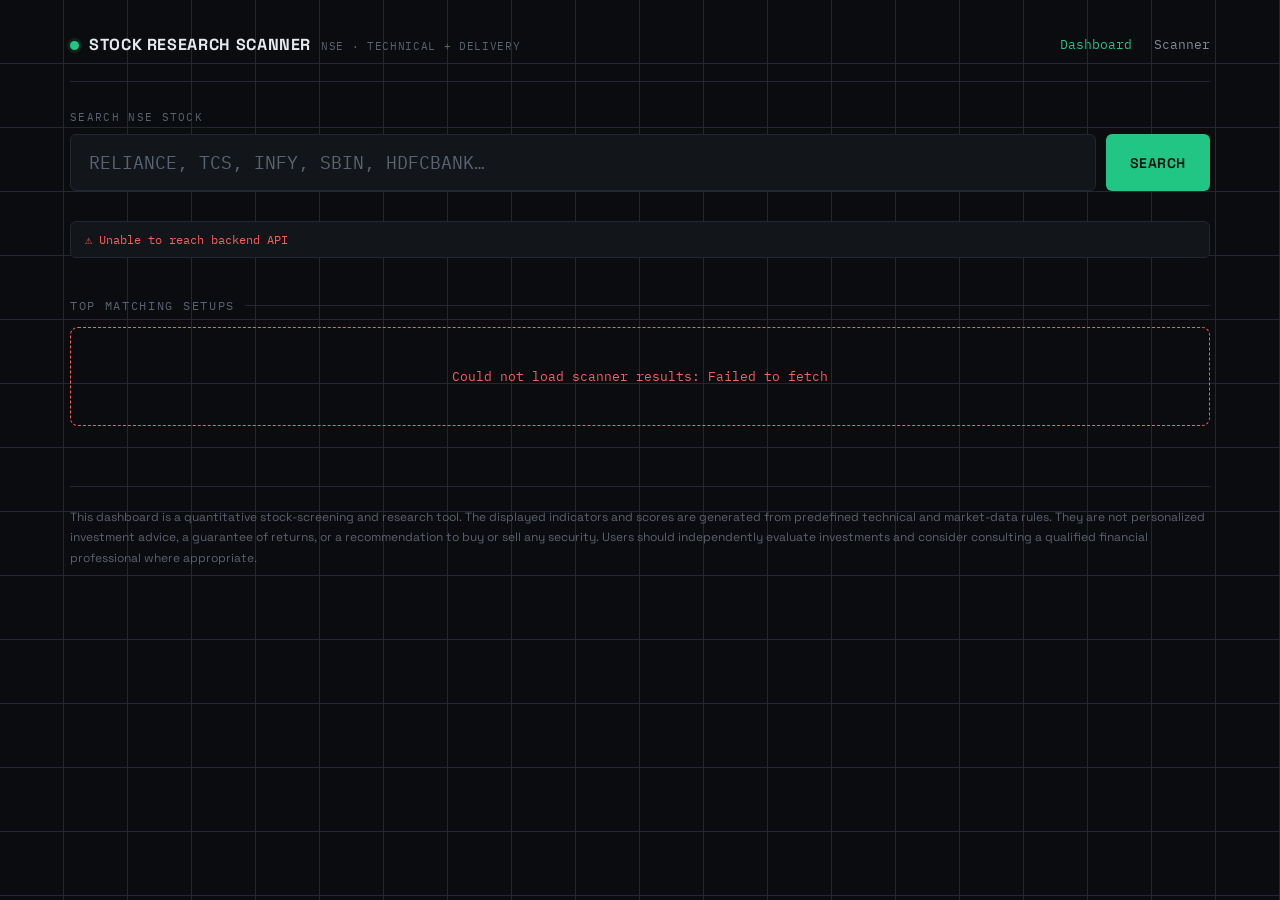
<file: frontend/index.html>
<!DOCTYPE html>
<html lang="en">
<head>
  <meta charset="UTF-8" />
  <meta name="viewport" content="width=device-width, initial-scale=1.0" />
  <title>Stock Research Scanner — NSE Technical &amp; Delivery Screener</title>
  <meta name="description" content="Quantitative technical and delivery-based screening for NSE-listed stocks. Research tool, not investment advice." />
  <link rel="stylesheet" href="css/style.css" />
</head>
<body data-page="home">
  <div class="shell">
    <div class="topbar">
      <div class="brand">
        <span class="dot"></span>
        <span class="brand-name">Stock Research Scanner</span>
        <span class="brand-sub">NSE · TECHNICAL + DELIVERY</span>
      </div>
      <div class="nav-links">
        <a href="index.html" class="active">Dashboard</a>
        <a href="scanner.html">Scanner</a>
      </div>
    </div>

    <div class="search-panel">
      <div class="search-label">Search NSE Stock</div>
      <form id="stock-search-form" autocomplete="off">
        <div class="search-box">
          <input id="stock-search-input" type="text" placeholder="RELIANCE, TCS, INFY, SBIN, HDFCBANK…" />
          <button type="submit">Search</button>
          <div id="autocomplete-list" class="autocomplete"></div>
        </div>
      </form>
    </div>

    <div id="market-status-strip" class="status-strip">Loading market status…</div>

    <div class="section-title">Top Matching Setups</div>
    <div id="top-matches"></div>

    <div class="footer-disclaimer">
      This dashboard is a quantitative stock-screening and research tool. The displayed indicators
      and scores are generated from predefined technical and market-data rules. They are not
      personalized investment advice, a guarantee of returns, or a recommendation to buy or sell
      any security. Users should independently evaluate investments and consider consulting a
      qualified financial professional where appropriate.
    </div>
  </div>

  <script>window.__API_BASE__ = "http://localhost:8000/api"; /* set to your Render backend URL */</script>
  <script src="js/app.js"></script>
</body>
</html>
</file>
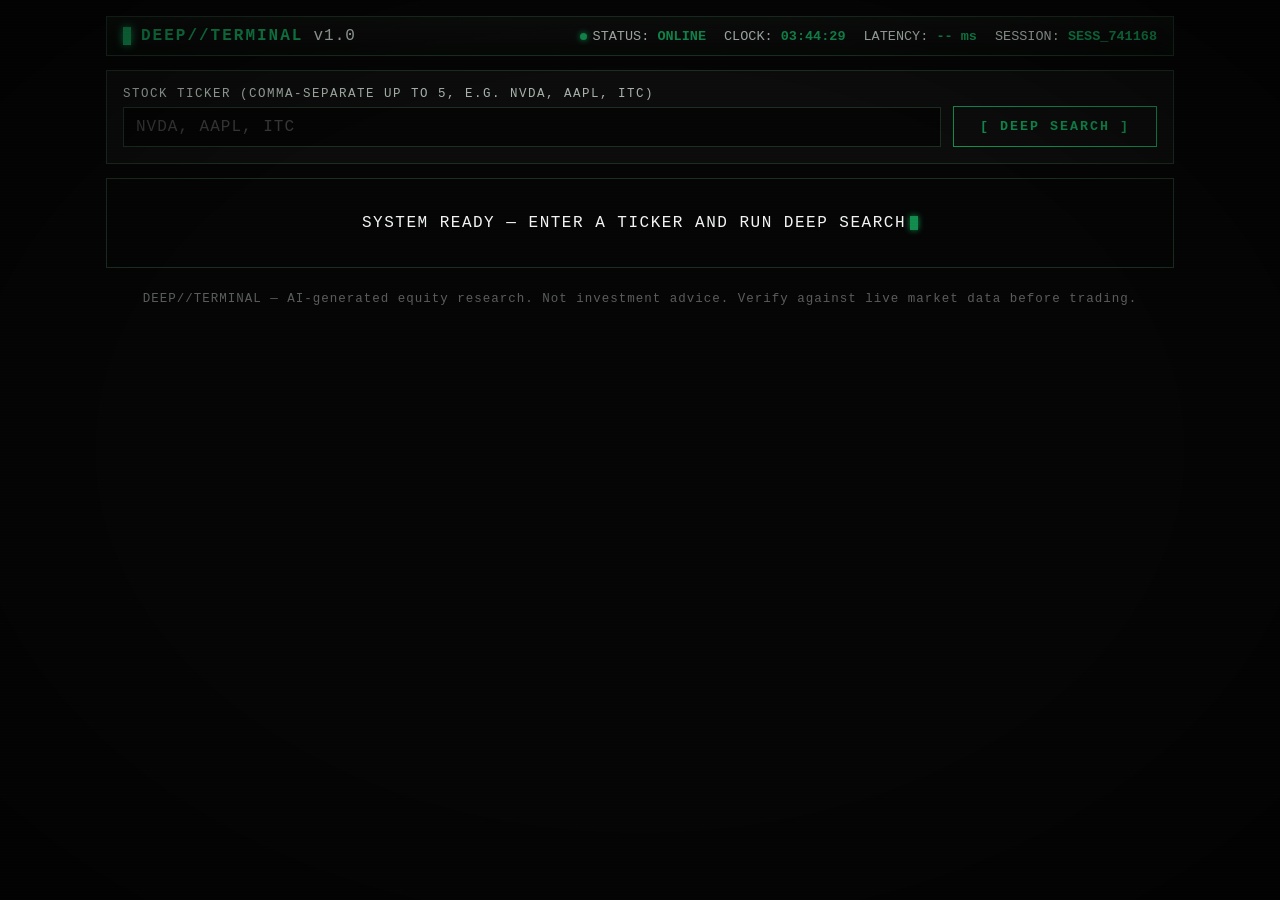
<file: backend/static/index.html>
<!DOCTYPE html>
<html lang="en">
<head>
<meta charset="UTF-8">
<meta name="viewport" content="width=device-width, initial-scale=1.0">
<title>DEEP//TERMINAL — Equity Research Console</title>
<style>
  :root{
    --bg: #0a0a0a;
    --bg-deep: #050505;
    --fg: #f2f3f2;
    --fg-dim: #a9b0ac;
    --green: #128a4e;
    --green-fin: #17a35c;
    --green-dim: #128a4e33;
    --red: #ff1744;
    --red-dim: #ff174433;
    --border: #1c2e22;
    --amber: #d4a72c;
    --blue: #3b82c4;
  }

  *{box-sizing:border-box;}

  html,body{
    margin:0; padding:0; height:100%;
    background:var(--bg-deep);
    color:var(--fg);
    font-family:'JetBrains Mono','Fira Code','Courier New',monospace;
    font-size:16px;
    overflow-x:hidden;
  }

  /* CRT scanline + grid overlay */
  body::before{
    content:"";
    position:fixed; inset:0;
    pointer-events:none;
    z-index:9999;
    background:
      repeating-linear-gradient(
        0deg,
        rgba(0,255,102,0.035) 0px,
        rgba(0,255,102,0.035) 1px,
        transparent 1px,
        transparent 3px
      );
    mix-blend-mode:overlay;
  }
  body::after{
    content:"";
    position:fixed; inset:0;
    pointer-events:none;
    z-index:9998;
    background:radial-gradient(ellipse at center, rgba(0,0,0,0) 60%, rgba(0,0,0,0.55) 100%);
  }

  .glow{ text-shadow:0 0 6px currentColor; }

  a { color:var(--green); }

  ::selection{ background:var(--green-dim); color:var(--green); }

  ::-webkit-scrollbar{ width:10px; height:10px; }
  ::-webkit-scrollbar-track{ background:var(--bg); }
  ::-webkit-scrollbar-thumb{ background:#1f3325; border:1px solid var(--border); }
  ::-webkit-scrollbar-thumb:hover{ background:#28422f; }

  .wrap{
    max-width:1100px;
    margin:0 auto;
    padding:16px 16px 60px;
    position:relative;
    z-index:1;
  }

  /* ---------------- Header bar ---------------- */
  .header-bar{
    display:flex;
    flex-wrap:wrap;
    gap:10px;
    justify-content:space-between;
    align-items:center;
    padding:10px 16px;
    background:linear-gradient(180deg, #0d0d0d, #070707);
    border:1px solid var(--border);
    box-shadow: inset 0 0 20px rgba(0,255,102,0.03);
    margin-bottom:14px;
  }
  .brand{
    display:flex; align-items:center; gap:10px;
    font-weight:700;
    letter-spacing:2px;
    color:var(--green);
  }
  .brand .bar{ width:8px; height:18px; background:var(--green); box-shadow:0 0 8px var(--green); animation:pulse 1.4s infinite ease-in-out; }
  @keyframes pulse{ 0%,100%{opacity:1;} 50%{opacity:.25;} }

  .status-cluster{ display:flex; gap:18px; flex-wrap:wrap; font-size:13.5px; color:var(--fg-dim); }
  .status-cluster span b{ color:var(--green); font-weight:600; }
  .status-cluster .dot{
    display:inline-block; width:7px; height:7px; border-radius:50%;
    background:var(--green); box-shadow:0 0 6px var(--green); margin-right:6px;
    animation:blink 1.6s infinite;
  }
  @keyframes blink{ 0%,60%{opacity:1;} 80%{opacity:.3;} 100%{opacity:1;} }

  /* ---------------- Command bar ---------------- */
  .command-bar{
    display:flex; flex-wrap:wrap; gap:12px;
    padding:16px;
    background:#0c0c0c;
    border:1px solid var(--border);
    margin-bottom:14px;
  }
  .field{ display:flex; flex-direction:column; gap:6px; flex:1 1 220px; }
  .field label{
    font-size:12.5px; letter-spacing:1.5px; color:var(--fg-dim);
    text-transform:uppercase;
  }
  .field input{
    background:var(--bg-deep);
    border:1px solid var(--border);
    color:var(--fg);
    font-family:inherit;
    font-size:16px;
    padding:10px 12px;
    outline:none;
    letter-spacing:1px;
  }
  .field input:focus{
    border-color:var(--green);
    box-shadow:0 0 10px var(--green-dim);
  }
  .field input::placeholder{ color:#3a3a3a; }

  .btn{
    border:1px solid var(--green);
    background:transparent;
    color:var(--green);
    font-family:inherit;
    font-weight:700;
    letter-spacing:2px;
    padding:0 26px;
    cursor:pointer;
    text-transform:uppercase;
    align-self:flex-end;
    height:41px;
    transition:all .15s ease;
    position:relative;
    overflow:hidden;
  }
  .btn:hover:not(:disabled){
    background:var(--green);
    color:#001a08;
    box-shadow:0 0 22px var(--green-dim), 0 0 8px var(--green);
  }
  .btn:active:not(:disabled){ transform:scale(0.97); }
  .btn:disabled{ opacity:.4; cursor:not-allowed; }

  .btn-row{ display:flex; align-items:flex-end; }

  /* ---------------- Console ---------------- */
  .console{
    background:var(--bg-deep);
    border:1px solid var(--border);
    padding:24px 20px;
    min-height:90px;
    margin-bottom:14px;
    position:relative;
    display:flex;
    flex-direction:column;
    justify-content:center;
    align-items:center;
    gap:14px;
  }
  .status-line{
    font-size:16px;
    letter-spacing:1.5px;
    color:var(--fg);
    text-align:center;
  }
  .status-line.tag-err{ color:var(--red); }
  .status-line.tag-ok{ color:var(--green-fin); }
  .cursor{ display:inline-block; width:8px; height:14px; background:var(--green); vertical-align:middle; animation:blink 1s infinite; margin-left:4px; box-shadow:0 0 6px var(--green); }

  .progress-wrap{ margin-top:2px; display:none; width:100%; max-width:520px; }
  .progress-wrap.show{ display:block; }
  .progress-track{
    width:100%; height:9px; background:#111; border:1px solid var(--border); overflow:hidden;
  }
  .progress-fill{
    height:100%; width:0%; background:linear-gradient(90deg,#0c5f36,var(--green));
    box-shadow:0 0 10px var(--green); transition:width .25s linear;
  }
  .progress-label{ font-size:12.5px; color:var(--fg-dim); margin-top:6px; display:flex; justify-content:space-between; }

  /* ---------------- Results (institutional-report card design) ---------------- */
  .results{ display:none; flex-direction:column; gap:16px; }
  .results.show{ display:flex; }

  .report-card{
    border:1px solid var(--border);
    background:#0d1117;
    border-radius:14px;
    padding:22px 24px;
  }

  /* --- Header card: name, exchange line, recommendation pill, stat strip --- */
  .report-header{
    display:flex; flex-wrap:wrap; justify-content:space-between; align-items:flex-start; gap:14px;
    margin-bottom:18px;
  }
  .report-header .sym{ font-size:24px; font-weight:700; color:var(--fg); letter-spacing:.5px; }
  .report-header .company-sub{ color:var(--fg-dim); font-size:13.5px; margin-top:4px; }
  .rec-pill{
    display:inline-block; padding:11px 22px; border-radius:999px; font-weight:700;
    letter-spacing:1px; font-size:13.5px; white-space:nowrap; color:#04150c;
  }
  .rec-pill.pos{ background:var(--green-fin); color:#03150a; }
  .rec-pill.wait{ background:var(--blue); color:#04101f; }
  .rec-pill.neg{ background:var(--red); color:#1a0304; }

  .stat-strip{
    display:grid; grid-template-columns:repeat(auto-fit,minmax(140px,1fr)); gap:10px;
  }
  .stat-card{
    background:#11161d; border:1px solid var(--border); border-radius:10px;
    padding:12px 14px;
  }
  .stat-card .k{ font-size:11px; color:var(--fg-dim); letter-spacing:1px; text-transform:uppercase; }
  .stat-card .v{ font-size:19px; font-weight:700; margin-top:4px; color:var(--fg); }
  .stat-card .v.chg-pos{ color:var(--green-fin); }
  .stat-card .v.chg-neg{ color:var(--red); }
  .live-badge{ font-size:9.5px; letter-spacing:.5px; padding:1px 6px; border-radius:999px; font-weight:700; text-transform:none; }
  .live-badge.live{ background:rgba(23,163,92,0.18); color:var(--green-fin); }
  .live-badge.est{ background:rgba(212,167,44,0.18); color:var(--amber); }

  /* --- Numbered section cards --- */
  .section-card{ margin-top:14px; }
  .section-card-head{
    display:flex; justify-content:space-between; align-items:flex-start; gap:12px;
    margin-bottom:6px;
  }
  .section-card-head h3{
    margin:0; font-size:15.5px; font-weight:700; color:var(--fg);
  }
  .verdict-pill{
    display:inline-block; padding:4px 14px; border-radius:999px; font-size:11.5px;
    font-weight:700; letter-spacing:1px; white-space:nowrap;
  }
  .verdict-pill.pos{ background:rgba(23,163,92,0.16); color:var(--green-fin); }
  .verdict-pill.neg{ background:rgba(255,23,68,0.14); color:var(--red); }
  .verdict-reason{ font-size:12.5px; color:var(--fg-dim); margin-bottom:10px; }

  .md-body{ font-size:14.5px; line-height:1.7; color:var(--fg); }
  .md-body p{ margin:0 0 8px 0; }
  .md-body ul{ margin:2px 0 12px 18px; padding:0; }
  .md-body li{ margin-bottom:4px; }
  .md-body strong{ color:var(--green-fin); }
  .md-body em{ color:var(--amber); font-style:normal; }

  table.md-table{ width:100%; border-collapse:collapse; margin:6px 0 14px 0; font-size:13px; border-radius:8px; overflow:hidden; }
  table.md-table th, table.md-table td{ border:1px solid var(--border); padding:8px 10px; text-align:left; vertical-align:top; }
  table.md-table th{ background:#161d26; color:var(--fg); text-transform:uppercase; font-size:11.5px; letter-spacing:.5px; }
  table.md-table tr:nth-child(even) td{ background:#11161d; }

  .checklist-grid{ display:grid; grid-template-columns:repeat(auto-fit,minmax(230px,1fr)); gap:8px; margin-bottom:14px; }
  .checklist-item{
    display:flex; justify-content:space-between; align-items:center; gap:10px;
    border:1px solid var(--border); border-radius:10px; padding:9px 12px; font-size:13.5px;
    background:#11161d;
  }
  .checklist-item .badge{ font-weight:700; white-space:nowrap; }
  .checklist-item .badge.pos{ color:var(--green-fin); }
  .checklist-item .badge.neg{ color:var(--red); }

  .recommendation-banner{
    padding:12px 18px; border-radius:10px; font-weight:700;
    letter-spacing:1.5px; font-size:16px; margin-bottom:10px; text-align:center;
  }
  .recommendation-banner.pos{ background:rgba(23,163,92,0.14); color:var(--green-fin); }
  .recommendation-banner.neg{ background:rgba(255,23,68,0.12); color:var(--red); }
  .recommendation-banner.wait{ background:rgba(59,130,220,0.16); color:var(--blue); }

  .disclaimer-note{ font-size:12.5px; color:var(--fg-dim); font-style:italic; margin-top:10px; }

  .footer-note{ text-align:center; color:#5c5c5c; font-size:12.5px; margin-top:24px; letter-spacing:1px; }

  /* ---------------- Export bar (PDF only) ---------------- */
  .export-bar{
    display:none; gap:12px; flex-wrap:wrap;
    padding:16px 20px; border:1px solid var(--border); background:#0d1117; border-radius:14px;
    margin-top:14px; align-items:center; justify-content:space-between;
  }
  .export-bar.show{ display:flex; }
  .btn-export{
    border:none; color:#04150c; background:var(--green-fin);
    font-family:inherit; font-weight:700; letter-spacing:1.5px; font-size:13.5px; padding:12px 24px;
    cursor:pointer; text-transform:uppercase; transition:all .15s ease; border-radius:999px;
  }
  .btn-export:hover{ filter:brightness(1.1); box-shadow:0 0 16px var(--green-dim); }

  @media (max-width:640px){
    .field{ flex:1 1 100%; }
    .btn{ width:100%; }
    .btn-row{ width:100%; }
  }
</style>
</head>
<body>
<div class="wrap">

  <!-- HEADER -->
  <div class="header-bar">
    <div class="brand"><span class="bar"></span> DEEP//TERMINAL <span style="color:var(--fg-dim);font-weight:400;letter-spacing:1px;">v1.0</span></div>
    <div class="status-cluster">
      <span><span class="dot"></span>STATUS: <b id="statusText">ONLINE</b></span>
      <span>CLOCK: <b id="clock">00:00:00</b></span>
      <span>LATENCY: <b id="latency">-- ms</b></span>
      <span>SESSION: <b id="sessionId">-------</b></span>
    </div>
  </div>

  <!-- COMMAND BAR -->
  <div class="command-bar">
    <div class="field" style="flex:2 1 320px;">
      <label for="ticker">Stock Ticker (comma-separate up to 5, e.g. NVDA, AAPL, ITC)</label>
      <input type="text" id="ticker" placeholder="NVDA, AAPL, ITC" maxlength="60" autocomplete="off">
    </div>
    <div class="btn-row">
      <button class="btn" id="searchBtn">[ Deep Search ]</button>
    </div>
  </div>

  <!-- CONSOLE -->
  <div class="console">
    <div class="status-line" id="statusLine">SYSTEM READY — ENTER A TICKER AND RUN DEEP SEARCH<span class="cursor"></span></div>
    <div class="progress-wrap" id="progressWrap">
      <div class="progress-track"><div class="progress-fill" id="progressFill"></div></div>
      <div class="progress-label"><span id="progressStage">INITIALIZING</span><span id="progressPct">0%</span></div>
    </div>
  </div>

  <!-- RESULTS -->
  <div class="results" id="results"></div>

  <!-- EXPORT BAR -->
  <div class="export-bar" id="exportBar">
    <span style="font-size:13.5px;color:var(--fg-dim);letter-spacing:1px;">REPORT_STATUS: <b class="glow" style="color:var(--green);">COMPLETE 100%</b></span>
    <button class="btn-export" id="downloadPdf">Download PDF Report</button>
  </div>

  <div class="footer-note">DEEP//TERMINAL — AI-generated equity research. Not investment advice. Verify against live market data before trading.</div>
</div>

<script>
(function(){
  "use strict";

  const API_BASE = ""; // same-origin FastAPI backend

  const el = (id) => document.getElementById(id);
  const tickerInput = el("ticker");
  const searchBtn = el("searchBtn");
  const statusLine = el("statusLine");
  const progressWrap = el("progressWrap");
  const progressFill = el("progressFill");
  const progressStage = el("progressStage");
  const progressPct = el("progressPct");
  const resultsEl = el("results");
  const exportBar = el("exportBar");
  const downloadPdfBtn = el("downloadPdf");
  const latencyEl = el("latency");
  const sessionIdEl = el("sessionId");
  const statusText = el("statusText");

  let lastReportPayload = null;
  let lastPdfUrl = null;

  // ---------- Boot: clock, session id ----------
  function pad(n){ return n.toString().padStart(2,"0"); }
  function tickClock(){
    const d = new Date();
    el("clock").textContent = `${pad(d.getHours())}:${pad(d.getMinutes())}:${pad(d.getSeconds())}`;
  }
  tickClock();
  setInterval(tickClock, 1000);

  function randomId(prefix, len){
    let s = "";
    for(let i=0;i<len;i++) s += Math.floor(Math.random()*10);
    return `${prefix}_${s}`;
  }
  sessionIdEl.textContent = randomId("SESS", 6);

  // Auto-uppercase ticker field as the user types
  tickerInput.addEventListener("input", () => {
    const pos = tickerInput.selectionStart;
    tickerInput.value = tickerInput.value.toUpperCase();
    tickerInput.setSelectionRange(pos, pos);
  });
  tickerInput.addEventListener("keydown", (e) => {
    if(e.key === "Enter") searchBtn.click();
  });

  function escapeHtml(str){
    return String(str ?? "").replace(/[&<>"']/g, (c) => ({
      "&":"&amp;", "<":"&lt;", ">":"&gt;", '"':"&quot;", "'":"&#39;"
    }[c]));
  }

  // ---------- Single-line status helper (replaces the old scrolling log) ----------
  function setStatus(text, cls){
    statusLine.className = `status-line ${cls || ""}`;
    statusLine.textContent = text;
  }
  function sleep(ms){ return new Promise(r => setTimeout(r, ms)); }

  // Rotating one-line phrases shown while the real request is in flight —
  // no verbose scrolling log, just a simple "deep research in progress" feel.
  const PROGRESS_PHRASES = [
    "DEEP RESEARCH IN PROGRESS",
    "SCANNING FINANCIALS & TECHNICALS",
    "SEARCHING LIVE NEWS & CATALYSTS",
    "SCORING VERDICT CHECKLIST",
    "COMPILING REPORT",
  ];

  async function runBootAnimation(signal){
    let pct = 0;
    let phraseIdx = 0;
    let dots = 0;
    progressWrap.classList.add("show");
    while(!signal.done){
      const phrase = PROGRESS_PHRASES[phraseIdx % PROGRESS_PHRASES.length];
      setStatus(phrase + ".".repeat(dots % 4));
      progressStage.textContent = phrase;
      pct = Math.min(96, pct + 3);
      progressFill.style.width = pct + "%";
      progressPct.textContent = Math.round(pct) + "%";
      dots++;
      if(dots % 4 === 0) phraseIdx++;
      await sleep(450);
    }
  }

  // ---------- Minimal markdown renderer (bold/italic, bullet lists, pipe tables) ----------
  function mdInline(text){
    let t = escapeHtml(text ?? "");
    t = t.replace(/\*\*(.+?)\*\*/g, "<strong>$1</strong>");
    t = t.replace(/(?<!\*)\*(?!\*)(.+?)\*(?!\*)/g, "<em>$1</em>");
    return t;
  }
  function isTableRow(line){
    const t = line.trim();
    return t.startsWith("|") && t.endsWith("|");
  }
  function isSeparatorRow(line){
    const cells = line.trim().replace(/^\||\|$/g, "").split("|").map(c => c.trim());
    return cells.length > 0 && cells.every(c => /^:?-{2,}:?$/.test(c || "-"));
  }
  function renderMarkdown(mdText){
    const lines = String(mdText ?? "").split("\n");
    let html = "";
    let para = [];
    const flushPara = () => {
      const text = para.join(" ").trim();
      if(text) html += `<p>${mdInline(text)}</p>`;
      para = [];
    };
    let i = 0;
    while(i < lines.length){
      const line = lines[i].trim();
      if(!line){ flushPara(); i++; continue; }

      if(isTableRow(line) && i+1 < lines.length && isSeparatorRow(lines[i+1])){
        flushPara();
        const headerCells = line.replace(/^\||\|$/g,"").split("|").map(c=>c.trim());
        const rows = [];
        let j = i + 2;
        while(j < lines.length && isTableRow(lines[j].trim())){
          rows.push(lines[j].trim().replace(/^\||\|$/g,"").split("|").map(c=>c.trim()));
          j++;
        }
        html += `<table class="md-table"><thead><tr>${headerCells.map(c=>`<th>${mdInline(c)}</th>`).join("")}</tr></thead><tbody>`;
        rows.forEach(r => {
          html += `<tr>${headerCells.map((_,idx)=>`<td>${mdInline(r[idx] ?? "")}</td>`).join("")}</tr>`;
        });
        html += `</tbody></table>`;
        i = j;
        continue;
      }

      if(line.startsWith("- ") || line.startsWith("* ")){
        flushPara();
        const items = [];
        while(i < lines.length && (lines[i].trim().startsWith("- ") || lines[i].trim().startsWith("* "))){
          items.push(lines[i].trim().slice(2).trim());
          i++;
        }
        html += `<ul>${items.map(it => `<li>${mdInline(it)}</li>`).join("")}</ul>`;
        continue;
      }

      para.push(line);
      i++;
    }
    flushPara();
    return html;
  }

  function verdictClass(v){ return (v||"").toLowerCase() === "positive" ? "pos" : "neg"; }
  function verdictLabel(v){ return (v||"").toLowerCase() === "positive" ? "PASS" : "FAIL"; }

  const RECOMMENDATION_LABEL = { invest_now: "INVEST NOW", wait: "WAIT / ACCUMULATE GRADUALLY", avoid: "AVOID" };
  function recommendationClass(rec){
    rec = (rec||"").toLowerCase();
    if(rec === "invest_now") return "pos";
    if(rec === "avoid") return "neg";
    return "wait";
  }

  // ---------- Result rendering (institutional-report card design) ----------
  function renderTickerCard(entry){
    const wrap = document.createElement("div");
    wrap.style.display = "flex";
    wrap.style.flexDirection = "column";
    wrap.style.gap = "16px";

    const change = Number(entry.change_percent ?? 0);
    const changeCls = change >= 0 ? "chg-pos" : "chg-neg";
    const changeStr = (change >= 0 ? "+" : "") + change + "%";
    const final = entry.final_summary || {};
    const rec = final.recommendation || "";
    const isLive = !!entry.price_is_live;
    const liveBadge = `<span class="live-badge ${isLive ? "live" : "est"}">${isLive ? "● LIVE" : "ESTIMATED"}</span>`;

    // --- Header card: name, exchange line, recommendation pill, stat strip ---
    const headerCard = document.createElement("div");
    headerCard.className = "report-card";
    const statCards = [
      { k: "Current Price", v: `${entry.current_price ?? "N/A"} ${entry.currency || ""}`, cls: "", badge: liveBadge },
      { k: "Change", v: changeStr, cls: changeCls, badge: "" },
      { k: "Market Cap", v: entry.market_cap || "N/A", cls: "", badge: "" },
      ...(entry.key_stats || []).map(s => ({ k: s.label, v: s.value, cls: "", badge: "" })),
    ];
    headerCard.innerHTML = `
      <div class="report-header">
        <div>
          <div class="sym">${escapeHtml(entry.ticker || "N/A")} — ${escapeHtml(entry.company_name || "")}</div>
          <div class="company-sub">${escapeHtml(entry.exchange || "N/A")} &middot; ${escapeHtml(entry.sector || "")} &middot; Institutional Equity Research</div>
        </div>
        <span class="rec-pill ${recommendationClass(rec)}">${escapeHtml(RECOMMENDATION_LABEL[rec] || (rec || "N/A").toUpperCase())}</span>
      </div>
      <div class="stat-strip">
        ${statCards.map(s => `
          <div class="stat-card">
            <div class="k">${escapeHtml(s.k)} ${s.badge}</div>
            <div class="v ${s.cls}">${escapeHtml(s.v)}</div>
          </div>`).join("")}
      </div>
      ${!isLive ? `<div class="disclaimer-note" style="margin-top:10px;">Live price lookup was unavailable for this ticker — price/change/market cap above are the model's estimate, not a real quote.</div>` : ""}
    `;
    wrap.appendChild(headerCard);

    // --- Numbered section cards ---
    (entry.sections || []).forEach((section, idx) => {
      const card = document.createElement("div");
      card.className = "report-card section-card";
      const head = document.createElement("div");
      head.className = "section-card-head";
      head.innerHTML = `
        <h3>${String(idx + 1).padStart(2, "0")}. ${escapeHtml(section.title || "Section")}</h3>
        <span class="verdict-pill ${verdictClass(section.verdict)}">${verdictLabel(section.verdict)}</span>
      `;
      card.appendChild(head);
      const reason = document.createElement("div");
      reason.className = "verdict-reason";
      reason.textContent = section.verdict_reason || "";
      card.appendChild(reason);
      const body = document.createElement("div");
      body.className = "md-body";
      body.innerHTML = renderMarkdown(section.content_markdown || "");
      card.appendChild(body);
      wrap.appendChild(card);
    });

    // --- Final Summary card: checklist + recommendation + supporting/concern points ---
    const finalCard = document.createElement("div");
    finalCard.className = "report-card";
    const finalHead = document.createElement("h3");
    finalHead.textContent = "Final Summary";
    finalHead.style.margin = "0 0 12px 0";
    finalHead.style.fontSize = "15.5px";
    finalCard.appendChild(finalHead);

    const checklist = final.checklist || [];
    if(checklist.length){
      const grid = document.createElement("div");
      grid.className = "checklist-grid";
      checklist.forEach(item => {
        const row = document.createElement("div");
        row.className = "checklist-item";
        row.innerHTML = `<span>${escapeHtml(item.section || "")}</span><span class="badge ${verdictClass(item.verdict)}">${verdictLabel(item.verdict)}</span>`;
        grid.appendChild(row);
      });
      finalCard.appendChild(grid);
    }

    const banner = document.createElement("div");
    banner.className = `recommendation-banner ${recommendationClass(rec)}`;
    banner.textContent = RECOMMENDATION_LABEL[rec] || (rec || "N/A").toUpperCase();
    finalCard.appendChild(banner);

    const summaryBody = document.createElement("div");
    summaryBody.className = "md-body";
    summaryBody.innerHTML = renderMarkdown(final.summary_text || "");
    finalCard.appendChild(summaryBody);

    if(entry.disclaimer){
      const disc = document.createElement("div");
      disc.className = "disclaimer-note";
      disc.textContent = entry.disclaimer;
      finalCard.appendChild(disc);
    }
    wrap.appendChild(finalCard);

    // --- Forward price projection (best case, 24 months) ---
    const projection = entry.price_projection;
    if(projection && projection.prices && projection.prices.length){
      const projCard = document.createElement("div");
      projCard.className = "report-card";
      const projHead = document.createElement("h3");
      projHead.textContent = "Forward Price Projection — Next 24 Months (Best Case)";
      projHead.style.margin = "0 0 12px 0";
      projHead.style.fontSize = "15.5px";
      projCard.appendChild(projHead);
      const chartWrap = document.createElement("div");
      chartWrap.innerHTML = buildLineChartSVG(projection.months, projection.prices);
      projCard.appendChild(chartWrap);
      const disc = document.createElement("div");
      disc.className = "disclaimer-note";
      disc.textContent = projection.disclaimer || "";
      projCard.appendChild(disc);
      if((projection.reasoning || []).length){
        const ul = document.createElement("ul");
        ul.style.margin = "10px 0 0 18px";
        projection.reasoning.forEach(r => {
          const li = document.createElement("li");
          li.style.marginBottom = "4px";
          li.style.fontSize = "14.5px";
          li.textContent = r;
          ul.appendChild(li);
        });
        projCard.appendChild(ul);
      }
      wrap.appendChild(projCard);
    }

    // --- Scorecard donut ---
    const scorecard = entry.scorecard;
    if(scorecard && scorecard.sections && scorecard.sections.length){
      const scoreCard = document.createElement("div");
      scoreCard.className = "report-card";
      const scoreHead = document.createElement("h3");
      scoreHead.textContent = "Scorecard";
      scoreHead.style.margin = "0 0 12px 0";
      scoreHead.style.fontSize = "15.5px";
      scoreCard.appendChild(scoreHead);
      const scoreBody = document.createElement("div");
      scoreBody.innerHTML = buildScorecardSVG(scorecard);
      scoreCard.appendChild(scoreBody);
      wrap.appendChild(scoreCard);
    }

    return wrap;
  }

  // ---------- Price projection line chart (inline SVG) ----------
  function buildLineChartSVG(months, prices){
    const w = 640, h = 260, padL = 46, padR = 14, padT = 14, padB = 30;
    const plotW = w - padL - padR, plotH = h - padT - padB;
    const lo0 = Math.min(...prices), hi0 = Math.max(...prices);
    const pad = (hi0 - lo0) * 0.08 || (hi0 * 0.05 || 1);
    const lo = lo0 - pad, hi = hi0 + pad;

    const xAt = (i) => padL + (i / (prices.length - 1)) * plotW;
    const yAt = (p) => padT + plotH - ((p - lo) / (hi - lo)) * plotH;

    let grid = "";
    for(let k = 0; k <= 4; k++){
      const gy = padT + plotH - (k / 4) * plotH;
      const priceAt = lo + (hi - lo) * (k / 4);
      grid += `<line x1="${padL}" y1="${gy}" x2="${w - padR}" y2="${gy}" stroke="var(--border)" stroke-width="1"/>`;
      grid += `<text x="${padL - 8}" y="${gy + 4}" font-size="10.5" fill="var(--fg-dim)" text-anchor="end" font-family="inherit">${priceAt.toFixed(0)}</text>`;
    }

    let xLabels = "";
    for(let i = 0; i < months.length; i += 3){
      xLabels += `<text x="${xAt(i)}" y="${h - 8}" font-size="10.5" fill="var(--fg-dim)" text-anchor="middle" font-family="inherit">M${months[i]}</text>`;
    }

    const points = prices.map((p, i) => `${xAt(i)},${yAt(p)}`).join(" ");

    const startLabel = `<circle cx="${xAt(0)}" cy="${yAt(prices[0])}" r="3.5" fill="var(--fg)"/>
      <text x="${xAt(0)}" y="${yAt(prices[0]) - 10}" font-size="11" font-weight="700" fill="var(--fg)" font-family="inherit">${prices[0].toFixed(0)}</text>`;
    const endLabel = `<circle cx="${xAt(prices.length-1)}" cy="${yAt(prices[prices.length-1])}" r="4" fill="var(--green-fin)"/>
      <text x="${xAt(prices.length-1)}" y="${yAt(prices[prices.length-1]) - 10}" font-size="11" font-weight="700" fill="var(--green-fin)" text-anchor="end" font-family="inherit">${prices[prices.length-1].toFixed(0)}</text>`;

    return `
      <svg viewBox="0 0 ${w} ${h}" width="100%" style="max-width:${w}px;overflow:visible;">
        ${grid}
        <line x1="${padL}" y1="${padT + plotH}" x2="${w - padR}" y2="${padT + plotH}" stroke="var(--fg-dim)" stroke-width="1"/>
        ${xLabels}
        <polyline points="${points}" fill="none" stroke="var(--green-fin)" stroke-width="2.2" stroke-linejoin="round" stroke-linecap="round"/>
        ${startLabel}
        ${endLabel}
      </svg>`;
  }

  // ---------- Section 12: scorecard donut chart (inline SVG) ----------
  function buildScorecardSVG(scorecard){
    const sections = scorecard.sections || [];
    const totalScore = scorecard.total_score ?? 0;
    const maxScore = scorecard.max_score ?? 100;
    const totalWeight = sections.reduce((a, s) => a + (s.weight || 0), 0) || 1;

    const size = 180, cx = size / 2, cy = size / 2, r = size / 2 - 10, strokeW = r * 0.55;
    const circumference = 2 * Math.PI * (r - strokeW / 2);
    let offset = 0;
    let segments = "";
    sections.forEach(s => {
      const frac = (s.weight || 0) / totalWeight;
      const segLen = frac * circumference;
      const color = s.verdict === "positive" ? "var(--green-fin)" : "var(--red)";
      segments += `<circle cx="${cx}" cy="${cy}" r="${r - strokeW/2}" fill="none" stroke="${color}"
        stroke-width="${strokeW}" stroke-dasharray="${segLen} ${circumference - segLen}"
        stroke-dashoffset="${-offset}" transform="rotate(-90 ${cx} ${cy})"/>`;
      offset += segLen;
    });

    const legendRows = sections.map(s => `
      <div class="checklist-item">
        <span>${escapeHtml(s.title)} <span style="color:var(--fg-dim);">(${s.weight}pt)</span></span>
        <span class="badge ${verdictClass(s.verdict)}">${verdictLabel(s.verdict)}</span>
      </div>`).join("");

    return `
      <div style="display:flex;flex-wrap:wrap;gap:24px;align-items:center;">
        <svg viewBox="0 0 ${size} ${size}" width="${size}" height="${size}" style="flex-shrink:0;">
          ${segments}
          <text x="${cx}" y="${cy - 2}" font-size="30" font-weight="700" fill="var(--fg)" text-anchor="middle" font-family="inherit">${totalScore}</text>
          <text x="${cx}" y="${cy + 20}" font-size="12" fill="var(--fg-dim)" text-anchor="middle" font-family="inherit">/ ${maxScore}</text>
        </svg>
        <div class="checklist-grid" style="flex:1 1 320px;">${legendRows}</div>
      </div>`;
  }

  downloadPdfBtn.addEventListener("click", () => {
    if(!lastPdfUrl){
      setStatus("NO PDF AVAILABLE FOR THIS REPORT", "tag-err");
      return;
    }
    window.open(lastPdfUrl, "_blank");
  });

  // ---------- Main search flow ----------
  async function runDeepSearch(){
    const ticker = tickerInput.value.trim();

    if(!ticker){
      tickerInput.focus();
      tickerInput.style.borderColor = "var(--red)";
      setTimeout(() => tickerInput.style.borderColor = "", 900);
      return;
    }

    searchBtn.disabled = true;
    resultsEl.classList.remove("show");
    resultsEl.innerHTML = "";
    exportBar.classList.remove("show");
    progressFill.style.width = "0%";
    progressPct.textContent = "0%";
    progressStage.textContent = "INITIALIZING";
    statusText.textContent = "BUSY";
    setStatus("DEEP RESEARCH IN PROGRESS");

    const signal = { done: false };
    const bootPromise = runBootAnimation(signal);
    const startedAt = performance.now();

    let response, data;
    try {
      response = await fetch(`${API_BASE}/analyze`, {
        method: "POST",
        headers: { "Content-Type": "application/json" },
        body: JSON.stringify({ ticker: ticker }),
      });
      data = await response.json();
      if(!response.ok){
        throw new Error(data.detail || `Request failed (${response.status})`);
      }
    } catch(err){
      signal.done = true;
      await bootPromise;
      setStatus(err.message || "DEEP SEARCH FAILED — CHECK YOUR CONNECTION AND TRY AGAIN", "tag-err");
      progressStage.textContent = "FAILED";
      statusText.textContent = "ONLINE";
      searchBtn.disabled = false;
      return;
    }

    signal.done = true;
    await bootPromise;

    const elapsed = Math.round(performance.now() - startedAt);
    latencyEl.textContent = `${data.latency_ms ?? elapsed} ms`;
    sessionIdEl.textContent = data.session_id || sessionIdEl.textContent;

    progressFill.style.width = "100%";
    progressPct.textContent = "100%";
    progressStage.textContent = "COMPLETE";
    setStatus(`REPORT COMPLETE — LATENCY ${data.latency_ms ?? elapsed}ms`, "tag-ok");

    lastReportPayload = data;
    lastPdfUrl = data.pdf ? `${API_BASE}${data.pdf}` : null;

    resultsEl.innerHTML = "";
    (data.report.tickers || []).forEach(entry => {
      resultsEl.appendChild(renderTickerCard(entry));
    });
    resultsEl.classList.add("show");
    exportBar.classList.add("show");
    statusText.textContent = "ONLINE";
    searchBtn.disabled = false;

    resultsEl.scrollIntoView({ behavior: "smooth", block: "start" });
  }

  searchBtn.addEventListener("click", runDeepSearch);
})();
</script>
</body>
</html>
</file>
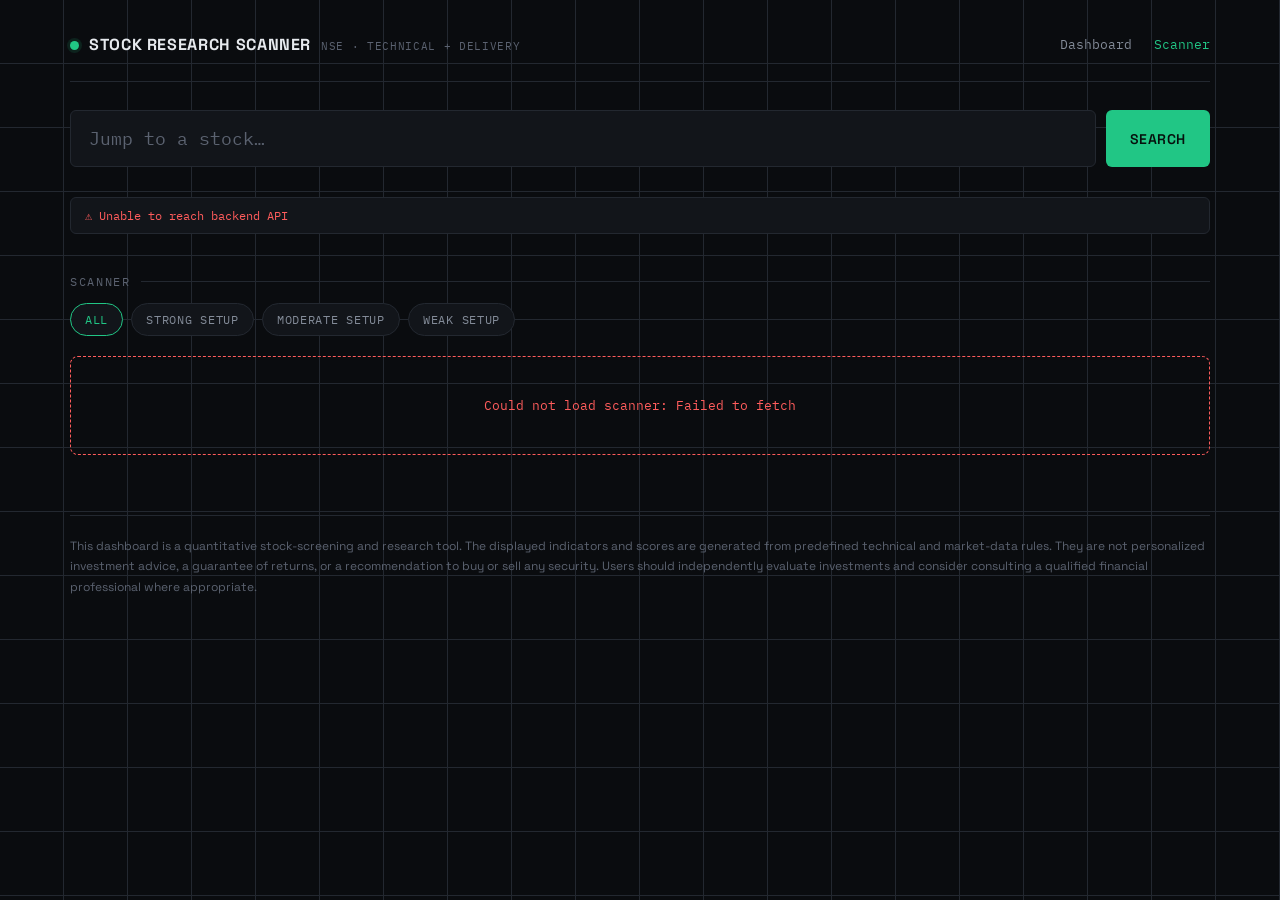
<file: frontend/scanner.html>
<!DOCTYPE html>
<html lang="en">
<head>
  <meta charset="UTF-8" />
  <meta name="viewport" content="width=device-width, initial-scale=1.0" />
  <title>Scanner — Stock Research Scanner</title>
  <link rel="stylesheet" href="css/style.css" />
</head>
<body data-page="scanner">
  <div class="shell">
    <div class="topbar">
      <div class="brand">
        <span class="dot"></span>
        <span class="brand-name">Stock Research Scanner</span>
        <span class="brand-sub">NSE · TECHNICAL + DELIVERY</span>
      </div>
      <div class="nav-links">
        <a href="index.html">Dashboard</a>
        <a href="scanner.html" class="active">Scanner</a>
      </div>
    </div>

    <div class="search-panel">
      <form id="stock-search-form" autocomplete="off">
        <div class="search-box">
          <input id="stock-search-input" type="text" placeholder="Jump to a stock…" />
          <button type="submit">Search</button>
          <div id="autocomplete-list" class="autocomplete"></div>
        </div>
      </form>
    </div>

    <div id="market-status-strip" class="status-strip">Loading market status…</div>

    <div class="section-title">Scanner</div>
    <div class="filter-row">
      <span class="filter-chip active" data-filter="all">All</span>
      <span class="filter-chip" data-filter="strong">Strong Setup</span>
      <span class="filter-chip" data-filter="moderate">Moderate Setup</span>
      <span class="filter-chip" data-filter="weak">Weak Setup</span>
    </div>

    <div id="scanner-table-wrap"></div>

    <div class="footer-disclaimer">
      This dashboard is a quantitative stock-screening and research tool. The displayed indicators
      and scores are generated from predefined technical and market-data rules. They are not
      personalized investment advice, a guarantee of returns, or a recommendation to buy or sell
      any security. Users should independently evaluate investments and consider consulting a
      qualified financial professional where appropriate.
    </div>
  </div>

  <script>window.__API_BASE__ = "http://localhost:8000/api"; /* set to your Render backend URL */</script>
  <script src="js/app.js"></script>
</body>
</html>
</file>
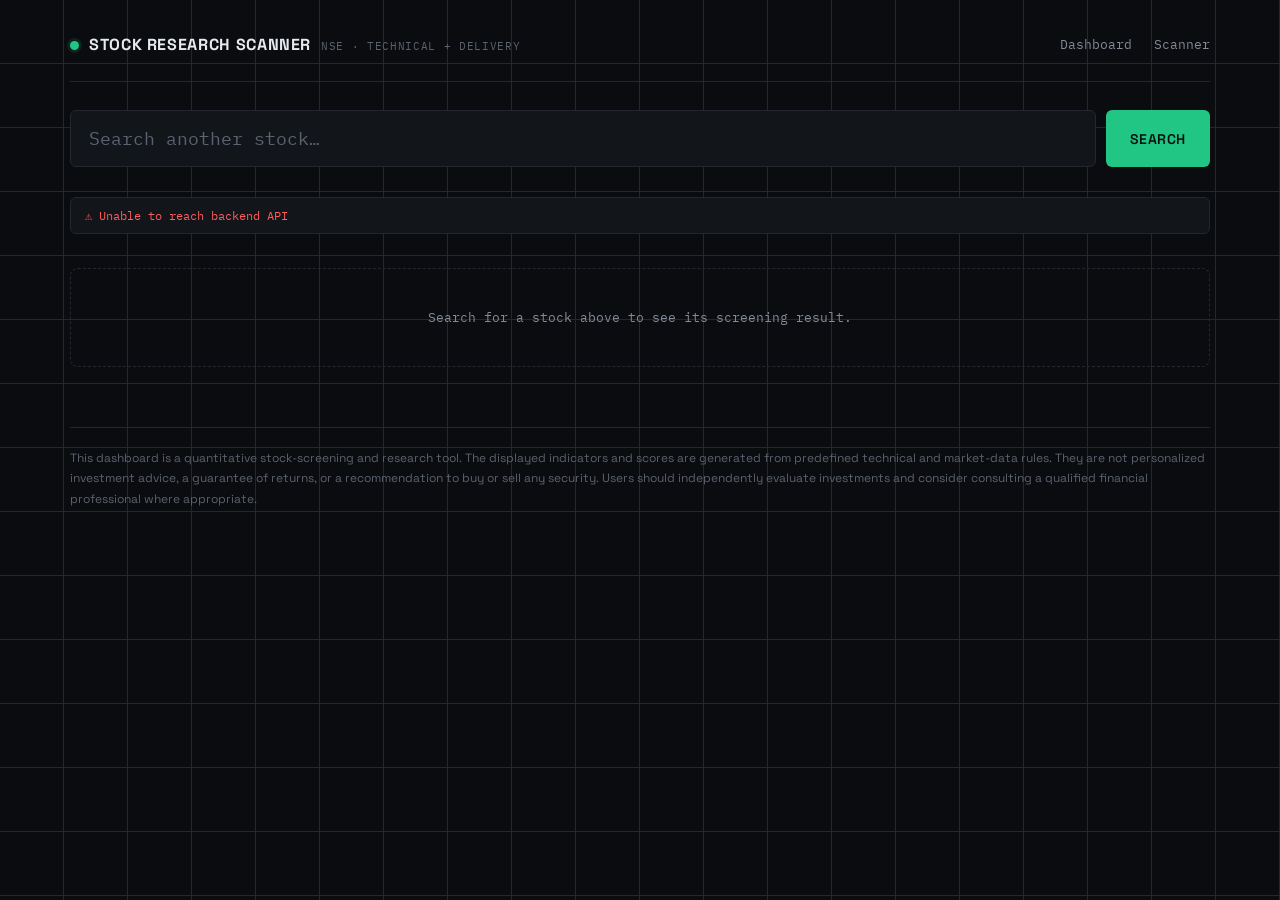
<file: frontend/stock.html>
<!DOCTYPE html>
<html lang="en">
<head>
  <meta charset="UTF-8" />
  <meta name="viewport" content="width=device-width, initial-scale=1.0" />
  <title>Stock Detail — Stock Research Scanner</title>
  <link rel="stylesheet" href="css/style.css" />
</head>
<body data-page="stock">
  <div class="shell">
    <div class="topbar">
      <div class="brand">
        <span class="dot"></span>
        <span class="brand-name">Stock Research Scanner</span>
        <span class="brand-sub">NSE · TECHNICAL + DELIVERY</span>
      </div>
      <div class="nav-links">
        <a href="index.html">Dashboard</a>
        <a href="scanner.html">Scanner</a>
      </div>
    </div>

    <div class="search-panel">
      <form id="stock-search-form" autocomplete="off">
        <div class="search-box">
          <input id="stock-search-input" type="text" placeholder="Search another stock…" />
          <button type="submit">Search</button>
          <div id="autocomplete-list" class="autocomplete"></div>
        </div>
      </form>
    </div>

    <div id="market-status-strip" class="status-strip">Loading market status…</div>

    <div id="stock-container"></div>

    <div class="footer-disclaimer">
      This dashboard is a quantitative stock-screening and research tool. The displayed indicators
      and scores are generated from predefined technical and market-data rules. They are not
      personalized investment advice, a guarantee of returns, or a recommendation to buy or sell
      any security. Users should independently evaluate investments and consider consulting a
      qualified financial professional where appropriate.
    </div>
  </div>

  <script>window.__API_BASE__ = "http://localhost:8000/api"; /* set to your Render backend URL */</script>
  <script src="js/app.js"></script>
</body>
</html>
</file>
<file: frontend/css/style.css>
/* ===========================================================
   Stock Research Scanner — dark research-terminal theme
   Tokens:
     bg        #0A0C0F   near-black, slight blue cast
     surface   #12151A   card background
     surface-2 #181C22   nested/hover surface
     border    #232830
     text      #E7EAEE
     muted     #838B98
     green     #21C685   pass / bullish
     red       #FF5C5C   fail / bearish
     amber     #E8A33D   neutral / moderate
   Type:
     display / labels : 'Space Grotesk' (fallback system sans)
     data / numbers    : 'IBM Plex Mono' (fallback monospace)
   =========================================================== */

@import url('https://fonts.googleapis.com/css2?family=Space+Grotesk:wght@400;500;600;700&family=IBM+Plex+Mono:wght@400;500;600&display=swap');

:root {
  --bg: #0A0C0F;
  --surface: #12151A;
  --surface-2: #181C22;
  --border: #232830;
  --text: #E7EAEE;
  --muted: #838B98;
  --muted-2: #5B6270;
  --green: #21C685;
  --green-dim: rgba(33, 198, 133, 0.12);
  --red: #FF5C5C;
  --red-dim: rgba(255, 92, 92, 0.12);
  --amber: #E8A33D;
  --amber-dim: rgba(232, 163, 61, 0.12);
  --font-display: 'Space Grotesk', -apple-system, BlinkMacSystemFont, 'Segoe UI', sans-serif;
  --font-mono: 'IBM Plex Mono', 'SFMono-Regular', Consolas, monospace;
}

* { box-sizing: border-box; }

html, body {
  margin: 0;
  padding: 0;
  background: var(--bg);
  color: var(--text);
  font-family: var(--font-display);
  -webkit-font-smoothing: antialiased;
}

body {
  background-image:
    linear-gradient(var(--border) 1px, transparent 1px),
    linear-gradient(90deg, var(--border) 1px, transparent 1px);
  background-size: 64px 64px;
  background-position: -1px -1px;
  background-attachment: fixed;
  opacity: 1;
  min-height: 100vh;
}

a { color: inherit; text-decoration: none; }

::selection { background: var(--green); color: #06110D; }

/* ---- Layout shell ---- */
.shell {
  max-width: 1180px;
  margin: 0 auto;
  padding: 20px 20px 80px;
}

.topbar {
  display: flex;
  align-items: center;
  justify-content: space-between;
  padding: 14px 0 26px;
  border-bottom: 1px solid var(--border);
  margin-bottom: 28px;
  gap: 16px;
  flex-wrap: wrap;
}

.brand {
  display: flex;
  align-items: baseline;
  gap: 10px;
}

.brand .dot {
  width: 9px;
  height: 9px;
  border-radius: 50%;
  background: var(--green);
  display: inline-block;
  box-shadow: 0 0 0 3px var(--green-dim);
}

.brand-name {
  font-weight: 700;
  font-size: 16px;
  letter-spacing: 0.04em;
  text-transform: uppercase;
}

.brand-sub {
  font-family: var(--font-mono);
  font-size: 11px;
  color: var(--muted-2);
  letter-spacing: 0.06em;
}

.nav-links {
  display: flex;
  gap: 22px;
  font-size: 13px;
  color: var(--muted);
  font-family: var(--font-mono);
}

.nav-links a:hover { color: var(--text); }
.nav-links a.active { color: var(--green); }

/* ---- Search ---- */
.search-panel {
  margin-bottom: 30px;
}

.search-label {
  font-family: var(--font-mono);
  font-size: 11px;
  letter-spacing: 0.12em;
  text-transform: uppercase;
  color: var(--muted-2);
  margin-bottom: 10px;
}

.search-box {
  position: relative;
  display: flex;
  gap: 10px;
}

.search-box input {
  flex: 1;
  background: var(--surface);
  border: 1px solid var(--border);
  color: var(--text);
  font-family: var(--font-mono);
  font-size: 18px;
  padding: 16px 18px;
  border-radius: 6px;
  outline: none;
  transition: border-color 0.15s ease;
}

.search-box input:focus { border-color: var(--green); }
.search-box input::placeholder { color: var(--muted-2); }

.search-box button {
  background: var(--green);
  color: #06110D;
  border: none;
  font-family: var(--font-display);
  font-weight: 600;
  font-size: 14px;
  letter-spacing: 0.04em;
  text-transform: uppercase;
  padding: 0 24px;
  border-radius: 6px;
  cursor: pointer;
  transition: opacity 0.15s ease;
}

.search-box button:hover { opacity: 0.85; }

.autocomplete {
  position: absolute;
  top: calc(100% + 6px);
  left: 0;
  right: 0;
  background: var(--surface);
  border: 1px solid var(--border);
  border-radius: 6px;
  overflow: hidden;
  z-index: 20;
  display: none;
}

.autocomplete.open { display: block; }

.autocomplete-item {
  padding: 12px 16px;
  cursor: pointer;
  display: flex;
  justify-content: space-between;
  font-family: var(--font-mono);
  font-size: 13px;
  border-bottom: 1px solid var(--border);
}

.autocomplete-item:last-child { border-bottom: none; }
.autocomplete-item:hover, .autocomplete-item.highlighted { background: var(--surface-2); }
.autocomplete-item .name { color: var(--muted); font-size: 12px; }

/* ---- Market status strip ---- */
.status-strip {
  font-family: var(--font-mono);
  font-size: 12px;
  color: var(--muted);
  display: flex;
  gap: 18px;
  flex-wrap: wrap;
  margin-bottom: 34px;
  padding: 10px 14px;
  background: var(--surface);
  border: 1px solid var(--border);
  border-radius: 6px;
}

.status-strip .warn { color: var(--amber); }
.status-strip .fail { color: var(--red); }

/* ---- Section headers ---- */
.section-title {
  font-family: var(--font-mono);
  font-size: 12px;
  letter-spacing: 0.14em;
  text-transform: uppercase;
  color: var(--muted-2);
  margin: 40px 0 14px;
  display: flex;
  align-items: center;
  gap: 10px;
}

.section-title::after {
  content: '';
  flex: 1;
  height: 1px;
  background: var(--border);
}

/* ---- Stock header block ---- */
.stock-header {
  display: flex;
  align-items: flex-end;
  justify-content: space-between;
  flex-wrap: wrap;
  gap: 20px;
  margin-bottom: 8px;
}

.stock-header h1 {
  font-size: 26px;
  margin: 0 0 4px;
  font-weight: 600;
}

.stock-header .symbol {
  font-family: var(--font-mono);
  color: var(--muted);
  font-size: 13px;
  letter-spacing: 0.06em;
}

.price-block { text-align: right; }

.price-block .price {
  font-family: var(--font-mono);
  font-size: 32px;
  font-weight: 600;
}

.price-block .change { font-family: var(--font-mono); font-size: 15px; margin-top: 2px; }
.change.positive { color: var(--green); }
.change.negative { color: var(--red); }
.change.neutral { color: var(--muted); }

/* ---- Setup banner ---- */
.setup-banner {
  margin: 20px 0 8px;
  padding: 20px 24px;
  border-radius: 8px;
  border: 1px solid var(--border);
  background: var(--surface);
  display: flex;
  align-items: center;
  justify-content: space-between;
  flex-wrap: wrap;
  gap: 14px;
}

.setup-banner.strong { border-color: var(--green); background: linear-gradient(180deg, var(--green-dim), var(--surface)); }
.setup-banner.moderate { border-color: var(--amber); background: linear-gradient(180deg, var(--amber-dim), var(--surface)); }
.setup-banner.weak, .setup-banner.no { border-color: var(--border); }
.setup-banner.insufficient { border-color: var(--muted-2); border-style: dashed; }

.setup-label {
  font-size: 20px;
  font-weight: 700;
  letter-spacing: 0.02em;
}

.setup-score {
  font-family: var(--font-mono);
  font-size: 15px;
  color: var(--muted);
}

.setup-banner.strong .setup-label { color: var(--green); }
.setup-banner.moderate .setup-label { color: var(--amber); }

.disclaimer-inline {
  font-size: 12px;
  color: var(--muted-2);
  margin-top: 10px;
}

/* ---- Checkpoint grid ---- */
.checkpoint-grid {
  display: grid;
  grid-template-columns: repeat(4, 1fr);
  gap: 12px;
}

.checkpoint-card {
  background: var(--surface);
  border: 1px solid var(--border);
  border-radius: 8px;
  padding: 16px;
  border-left: 3px solid var(--muted-2);
}

.checkpoint-card.pass { border-left-color: var(--green); }
.checkpoint-card.fail { border-left-color: var(--red); }
.checkpoint-card.na { border-left-color: var(--muted-2); opacity: 0.7; }

.checkpoint-label {
  font-family: var(--font-mono);
  font-size: 10px;
  letter-spacing: 0.1em;
  text-transform: uppercase;
  color: var(--muted);
  margin-bottom: 8px;
}

.checkpoint-status {
  font-weight: 600;
  font-size: 14px;
  margin-bottom: 10px;
  display: flex;
  align-items: center;
  gap: 6px;
}

.checkpoint-status.pass { color: var(--green); }
.checkpoint-status.fail { color: var(--red); }
.checkpoint-status.na { color: var(--muted-2); }

.checkpoint-detail {
  font-family: var(--font-mono);
  font-size: 12px;
  color: var(--muted);
  line-height: 1.7;
}

.checkpoint-detail .row { display: flex; justify-content: space-between; }

/* ---- Table ---- */
.data-table {
  width: 100%;
  border-collapse: collapse;
  font-family: var(--font-mono);
  font-size: 13px;
}

.data-table th {
  text-align: right;
  font-size: 10px;
  letter-spacing: 0.08em;
  text-transform: uppercase;
  color: var(--muted-2);
  padding: 10px 12px;
  border-bottom: 1px solid var(--border);
}

.data-table th:first-child, .data-table td:first-child { text-align: left; }

.data-table td {
  text-align: right;
  padding: 10px 12px;
  border-bottom: 1px solid var(--border);
  color: var(--text);
}

.data-table tr:hover td { background: var(--surface-2); }

.data-table .avg-row td { color: var(--muted); font-style: italic; }

.pill {
  display: inline-block;
  padding: 3px 9px;
  border-radius: 20px;
  font-size: 11px;
  font-weight: 600;
  font-family: var(--font-mono);
}

.pill.strong { background: var(--green-dim); color: var(--green); }
.pill.moderate { background: var(--amber-dim); color: var(--amber); }
.pill.weak, .pill.no { background: var(--surface-2); color: var(--muted); }
.pill.insufficient { background: var(--surface-2); color: var(--muted-2); }

/* ---- Table row link ---- */
.row-link { cursor: pointer; }

/* ---- Scanner filters ---- */
.filter-row {
  display: flex;
  gap: 8px;
  margin-bottom: 20px;
  font-family: var(--font-mono);
  font-size: 12px;
}

.filter-chip {
  padding: 8px 14px;
  border: 1px solid var(--border);
  border-radius: 20px;
  color: var(--muted);
  cursor: pointer;
  background: var(--surface);
  text-transform: uppercase;
  letter-spacing: 0.06em;
}

.filter-chip.active { border-color: var(--green); color: var(--green); }

/* ---- Home dashboard top matches ---- */
.match-list { display: flex; flex-direction: column; gap: 8px; }

.match-row {
  display: flex;
  align-items: center;
  justify-content: space-between;
  padding: 14px 16px;
  background: var(--surface);
  border: 1px solid var(--border);
  border-radius: 6px;
  cursor: pointer;
  transition: border-color 0.12s ease;
}

.match-row:hover { border-color: var(--muted-2); }

.match-symbol { font-family: var(--font-mono); font-weight: 600; font-size: 14px; }
.match-name { font-size: 12px; color: var(--muted); margin-top: 2px; }
.match-score { font-family: var(--font-mono); font-size: 15px; }

/* ---- Empty / loading / error states ---- */
.state-block {
  padding: 40px 20px;
  text-align: center;
  color: var(--muted);
  font-family: var(--font-mono);
  font-size: 13px;
  border: 1px dashed var(--border);
  border-radius: 8px;
}

.state-block.error { color: var(--red); border-color: var(--red); }

/* ---- Footer disclaimer ---- */
.footer-disclaimer {
  margin-top: 60px;
  padding-top: 20px;
  border-top: 1px solid var(--border);
  font-size: 12px;
  line-height: 1.7;
  color: var(--muted-2);
}

/* ---- Responsive ---- */
@media (max-width: 900px) {
  .checkpoint-grid { grid-template-columns: repeat(2, 1fr); }
}

@media (max-width: 600px) {
  .checkpoint-grid { grid-template-columns: 1fr; }
  .price-block { text-align: left; }
  .stock-header { flex-direction: column; align-items: flex-start; }
  .data-table { font-size: 11px; }
  .search-box input { font-size: 15px; padding: 13px 14px; }
  body { background-size: 40px 40px; }
}

/* ---- Reduced motion ---- */
@media (prefers-reduced-motion: reduce) {
  * { transition: none !important; animation: none !important; }
}

/* ---- Focus visibility ---- */
a:focus-visible, button:focus-visible, input:focus-visible, .match-row:focus-visible {
  outline: 2px solid var(--green);
  outline-offset: 2px;
}
</file>
